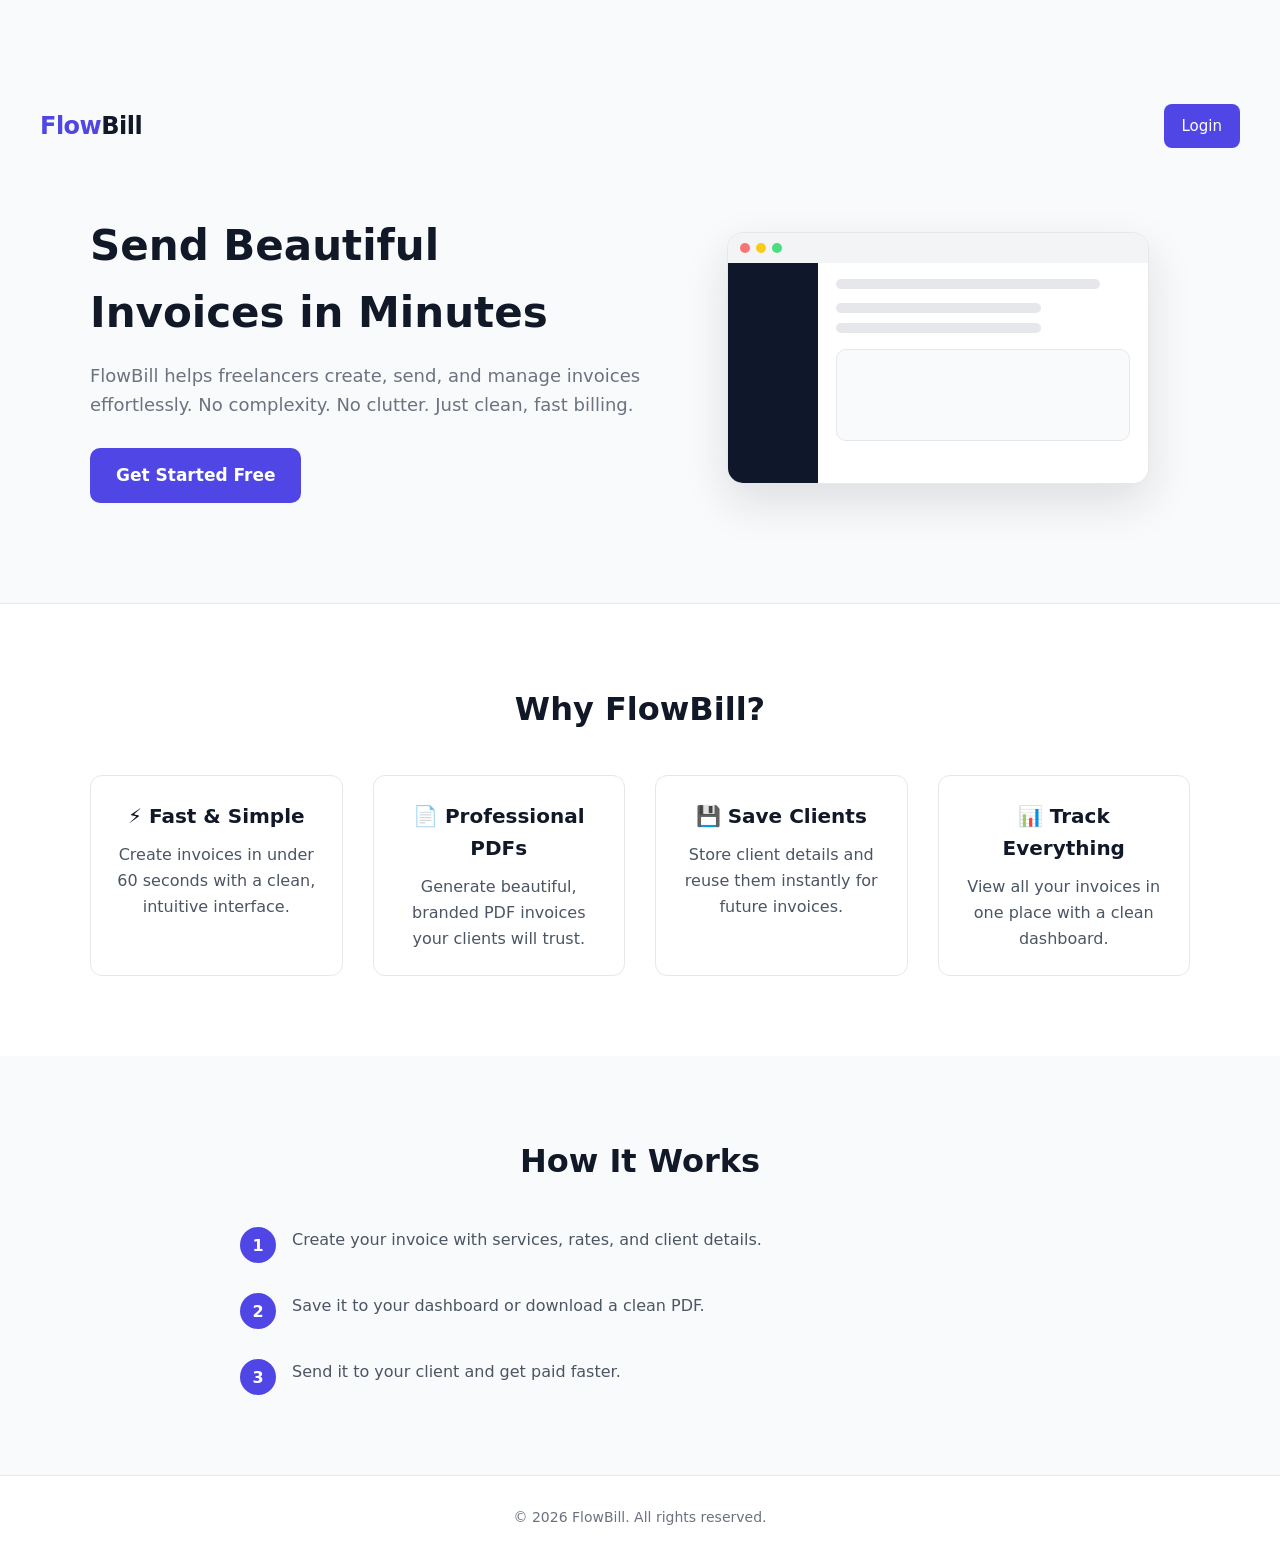
<file: public/index.html>
<!DOCTYPE html>
<html lang="en">
<head>
  <meta charset="UTF-8" />
  <meta name="viewport" content="width=device-width, initial-scale=1.0" />
  <title>FlowBill — Simple, Fast Invoicing for Freelancers</title>
  <link rel="stylesheet" href="landing.css" />
</head>

<body>

  <!-- HERO SECTION -->
  <header class="hero">
  <nav class="nav">
   <div class="logo"><span>Flow</span>Bill</div>
    <a href="login.html" class="nav-btn">Login</a>
  </nav>

  <div class="hero-layout">
    <div class="hero-content">
      <h1>Send Beautiful Invoices in Minutes</h1>
      <p class="subtext">
        FlowBill helps freelancers create, send, and manage invoices effortlessly.
        No complexity. No clutter. Just clean, fast billing.
      </p>

      <a href="login.html" class="cta-btn">Get Started Free</a>
    </div>

    <div class="hero-mockup">
      <div class="mockup-window">
        <div class="mockup-header">
          <span class="dot red"></span>
          <span class="dot yellow"></span>
          <span class="dot green"></span>
        </div>
        <div class="mockup-body">
          <div class="mockup-sidebar"></div>
          <div class="mockup-content">
            <div class="mockup-line wide"></div>
            <div class="mockup-line"></div>
            <div class="mockup-line"></div>
            <div class="mockup-table"></div>
          </div>
        </div>
      </div>
    </div>
  </div>
</header>


  <!-- FEATURES SECTION -->
  <section class="features">
    <h2>Why FlowBill?</h2>

    <div class="feature-grid">

      <div class="feature">
        <h3>⚡ Fast & Simple</h3>
        <p>Create invoices in under 60 seconds with a clean, intuitive interface.</p>
      </div>

      <div class="feature">
        <h3>📄 Professional PDFs</h3>
        <p>Generate beautiful, branded PDF invoices your clients will trust.</p>
      </div>

      <div class="feature">
        <h3>💾 Save Clients</h3>
        <p>Store client details and reuse them instantly for future invoices.</p>
      </div>

      <div class="feature">
        <h3>📊 Track Everything</h3>
        <p>View all your invoices in one place with a clean dashboard.</p>
      </div>

    </div>
  </section>

  <!-- HOW IT WORKS -->
  <section class="how">
    <h2>How It Works</h2>

    <div class="steps">

      <div class="step">
        <span class="step-number">1</span>
        <p>Create your invoice with services, rates, and client details.</p>
      </div>

      <div class="step">
        <span class="step-number">2</span>
        <p>Save it to your dashboard or download a clean PDF.</p>
      </div>

      <div class="step">
        <span class="step-number">3</span>
        <p>Send it to your client and get paid faster.</p>
      </div>

    </div>
  </section>

  <!-- FOOTER -->
  <footer class="footer">
    <p>© 2026 FlowBill. All rights reserved.</p>
  </footer>

</body>
</html>
</file>
<file: public/landing.css>
/* ================================
   GLOBAL
================================ */
body {
  margin: 0;
  font-family: Inter, system-ui, sans-serif;
  background: #ffffff;
  color: #111827;
  line-height: 1.6;
}

h1, h2, h3 {
  margin: 0;
  font-weight: 700;
  color: #111827;
}

p {
  margin: 0;
  color: #4b5563;
}

a {
  text-decoration: none;
}

/* ================================
   NAVBAR
================================ */
.nav {
  max-width: 1200px;
  margin: auto;
  padding: 24px 20px;
  display: flex;
  justify-content: space-between;
  align-items: center;
}

.logo {
  font-size: 24px;
  font-weight: 800;
  letter-spacing: -0.5px;
  color: #111827;
}

.logo span {
  color: #4f46e5; /* FlowBill accent color */
}

.nav-btn {
  padding: 10px 18px;
  background: #4f46e5;
  color: white;
  border-radius: 8px;
  font-size: 15px;
  transition: background 0.2s ease;
}

.nav-btn:hover {
  background: #4338ca;
}

/* ================================
   HERO SECTION
================================ */
.hero {
  padding: 80px 20px 100px;
  text-align: center;
  background: #f9fafb;
  border-bottom: 1px solid #e5e7eb;
}

.hero-content {
  max-width: 700px;
  margin: auto;
}

.hero h1 {
  font-size: 42px;
  margin-bottom: 16px;
}

.subtext {
  font-size: 18px;
  color: #6b7280;
  margin-bottom: 28px;
}

.cta-btn {
  display: inline-block;
  padding: 14px 26px;
  background: #4f46e5;
  color: white;
  border-radius: 10px;
  font-size: 17px;
  font-weight: 600;
  transition: background 0.2s ease, transform 0.2s ease;
}

.cta-btn:hover {
  background: #4338ca;
  transform: translateY(-2px);
}

/* HERO LAYOUT WITH MOCKUP */
.hero-layout {
  max-width: 1100px;
  margin: 40px auto 0;
  display: grid;
  grid-template-columns: minmax(0, 1.1fr) minmax(0, 1fr);
  gap: 40px;
  align-items: center;
}

.hero-content {
  text-align: left;
}

.hero-mockup {
  display: flex;
  justify-content: center;
}

.mockup-window {
  width: 100%;
  max-width: 420px;
  background: #ffffff;
  border-radius: 16px;
  border: 1px solid #e5e7eb;
  box-shadow: 0 18px 45px rgba(15, 23, 42, 0.12);
  overflow: hidden;
}

.mockup-header {
  display: flex;
  align-items: center;
  gap: 6px;
  padding: 10px 12px;
  background: #f3f4f6;
}

.dot {
  width: 10px;
  height: 10px;
  border-radius: 999px;
  display: inline-block;
}

.dot.red { background: #f97373; }
.dot.yellow { background: #facc15; }
.dot.green { background: #4ade80; }

.mockup-body {
  display: grid;
  grid-template-columns: 90px 1fr;
  min-height: 220px;
}

.mockup-sidebar {
  background: #0f172a;
}

.mockup-content {
  padding: 16px 18px;
  background: #ffffff;
}

.mockup-line {
  height: 10px;
  border-radius: 999px;
  background: #e5e7eb;
  margin-bottom: 10px;
  width: 70%;
}

.mockup-line.wide {
  width: 90%;
  margin-bottom: 14px;
}

.mockup-table {
  margin-top: 16px;
  height: 90px;
  border-radius: 10px;
  border: 1px solid #e5e7eb;
  background: #f9fafb;
}

/* RESPONSIVE HERO */
@media (max-width: 900px) {
  .hero-layout {
    grid-template-columns: 1fr;
    text-align: center;
  }

  .hero-content {
    text-align: center;
  }

  .hero-mockup {
    order: -1;
  }
}

/* ================================
   FEATURES SECTION
================================ */
.features {
  padding: 80px 20px;
  max-width: 1100px;
  margin: auto;
  text-align: center;
}

.features h2 {
  font-size: 32px;
  margin-bottom: 40px;
}

.feature-grid {
  display: grid;
  grid-template-columns: repeat(auto-fit, minmax(240px, 1fr));
  gap: 30px;
}

.feature {
  background: #ffffff;
  padding: 24px;
  border-radius: 12px;
  border: 1px solid #e5e7eb;
  transition: box-shadow 0.2s ease, border-color 0.2s ease;
}

.feature:hover {
  border-color: #d1d5db;
  box-shadow: 0 4px 12px rgba(0,0,0,0.04);
}

.feature h3 {
  font-size: 20px;
  margin-bottom: 10px;
}

/* ================================
   HOW IT WORKS
================================ */
.how {
  padding: 80px 20px;
  background: #f9fafb;
  text-align: center;
}

.how h2 {
  font-size: 32px;
  margin-bottom: 40px;
}

.steps {
  max-width: 800px;
  margin: auto;
  display: grid;
  gap: 30px;
}

.step {
  display: flex;
  align-items: flex-start;
  gap: 16px;
  text-align: left;
}

.step-number {
  background: #4f46e5;
  color: white;
  font-weight: 700;
  width: 36px;
  height: 36px;
  border-radius: 50%;
  display: flex;
  align-items: center;
  justify-content: center;
  font-size: 16px;
}

/* ================================
   FOOTER
================================ */
.footer {
  padding: 30px 20px;
  text-align: center;
  background: #ffffff;
  border-top: 1px solid #e5e7eb;
}

.footer p {
  color: #6b7280;
  font-size: 14px;
}

/* ================================
   RESPONSIVE
================================ */
@media (max-width: 600px) {
  .hero h1 {
    font-size: 32px;
  }

  .subtext {
    font-size: 16px;
  }

  .cta-btn {
    font-size: 16px;
    padding: 12px 22px;
  }
}
</file>
